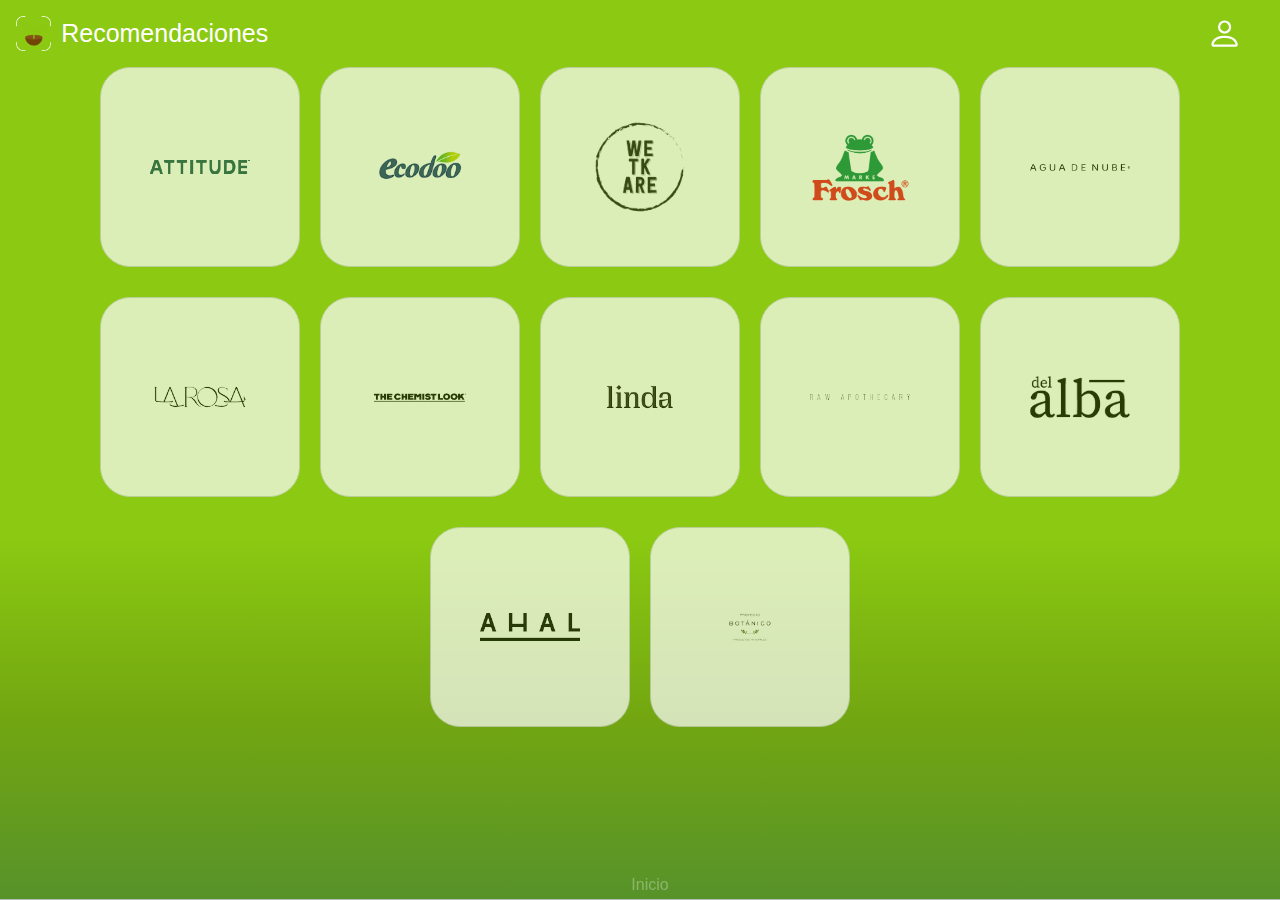
<file: code/html/recomendaciones.html>
<!DOCTYPE html>
<html lang="en">
<head>
    <meta charset="UTF-8">
    <meta name="viewport" content="width=device-width, initial-scale=1.0">
    <title>Recomendaciones</title>
    <link rel="shorcut icon" href="../img/iconEcoScan.ico">
    <link rel="stylesheet" href="../css/recomendaciones.css">
</head>
<body>
    <header class="header">
        <h1 class="h1">
            <a href="" class="a">
                <img src="../img/iconEcoScanPNG.png" alt="iconoEcoScan" class="img">
                <p class="p">Recomendaciones</p>
            </a>
        </h1>

        <button class="button">
            <svg xmlns="http://www.w3.org/2000/svg" width="16" height="16" fill="currentColor" class="svg" viewBox="0 0 16 16">
                <path d="M8 8a3 3 0 1 0 0-6 3 3 0 0 0 0 6Zm2-3a2 2 0 1 1-4 0 2 2 0 0 1 4 0Zm4 8c0 1-1 1-1 1H3s-1 0-1-1 1-4 6-4 6 3 6 4Zm-1-.004c-.001-.246-.154-.986-.832-1.664C11.516 10.68 10.289 10 8 10c-2.29 0-3.516.68-4.168 1.332-.678.678-.83 1.418-.832 1.664h10Z"/>
            </svg>  
        </button>

        <nav class="nav">
            <ul class="ul">
                <li class="li"><a href="" class="a">Iniciar Sesion</a></li>
                <li class="li"><a href="" class="a">Registrarse</a></li>
            </ul>
            
        </nav>
    </header>
    <main class="main">
        <div class="div-products act">
            <ul class="ul">
                <!--1-->
                <li class="product">
                    <a href="https://attitudeliving.com/" target="_blank" class="product-b">
                        <img src="../img/marcas/attitude.png" alt="" class="img">
                    </a>
                </li>
                <li class="product">
                    <a href="https://www.ekibio.com/our-brands/ecodoo" target="_blank" class="product-b">
                        <img src="../img/marcas/ecodoo.png" alt="" class="img">
                    </a>
                </li>
                <li class="product">
                    <a href="https://we-tkare.com/?utm_source=el%20bien%20social&utm_medium=cpc&utm_campaign=promoelbiensocialanual" target="_blank" class="product-b">
                        <img src="../img/marcas/weTk.png" alt="" class="img">
                    </a>
                </li>
                <li class="product">
                    <a href="https://frosch.es/es/" target="_blank" class="product-b">
                        <img src="../img/marcas/markeFrosch.png" alt="" class="img">
                    </a>
                </li>
                <li class="product">
                    <a href="https://aguadenube.com.mx/" target="_blank" class="product-b">
                        <img src="../img/marcas/aguaDeNube.png" alt="" class="img">
                    </a>
                </li>
                <li class="product">
                    <a href="https://www.larosabotanicos.com/" target="_blank" class="product-b">
                        <img src="../img/marcas/laRosa.png" alt="" class="img">
                    </a>
                </li>
                <li class="product">
                    <a href="https://thechemistlook.com/" target="_blank" class="product-b">
                        <img src="../img/marcas/theChemistLook.png" alt="" class="img">
                    </a>
                </li>
                <li class="product">
                    <a href="https://www.somoslinda.com/" target="_blank" class="product-b">
                        <img src="../img/marcas/linda.png" alt="" class="img">
                    </a>
                </li>
                <li class="product">
                    <a href="https://rawapothecary.mx/" target="_blank" class="product-b">
                        <img src="../img/marcas/rawApoc.png" alt="" class="img">
                    </a>
                </li>
                <li class="product">
                    <a href="https://apicoladelalba.cl/" target="_blank" class="product-b">
                        <img src="../img/marcas/delAlba.png" alt="" class="img">
                    </a>
                </li>
                <li class="product">
                    <a href="https://www.ahal.mx/" target="_blank" class="product-b">
                        <img src="../img/marcas/ahal.png" alt="" class="img">
                    </a>
                </li>
                <li class="product">
                    <a href="https://proyectobotanico.com/" target="_blank" class="product-b">
                        <img src="../img/marcas/proyectoBotanico.png" alt="" class="img">
                    </a>
                </li>
            </ul>
        </div>
    </main>

    <footer class="footer">
        <a class="a" href="index.html">Inicio</a>
    </footer>
    <script defer src="../js/recomendaciones.js"></script>
</body>
</html>
</file>
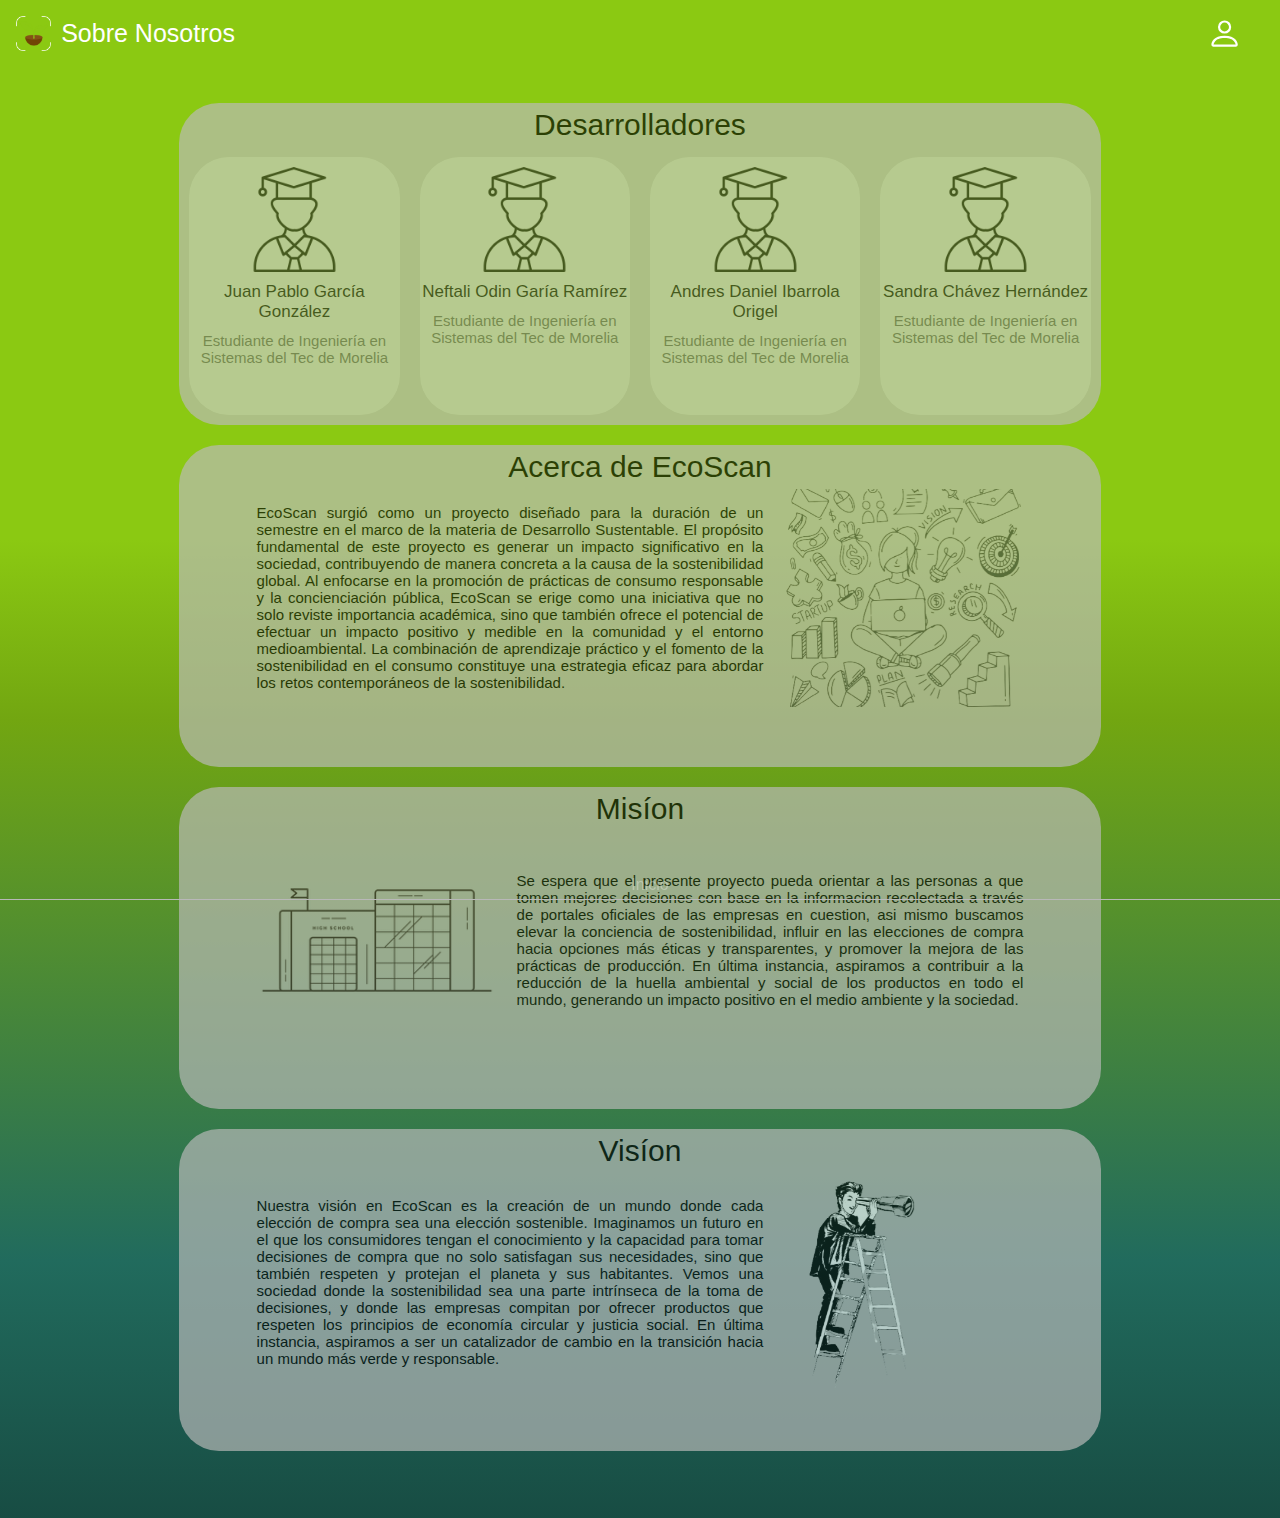
<file: code/html/sobreNosotros.html>
<!DOCTYPE html>
<html lang="en">
<head>
    <meta charset="UTF-8">
    <meta name="viewport" content="width=device-width, initial-scale=1.0">
    <title>SobreNosotros</title>
    <link rel="shorcut icon" href="../img/iconEcoScan.ico">
    <link rel="stylesheet" href="../css/sobreNosotros.css">
</head>
<body>
    <header class="header">
        <h1 class="h1">
            <a href="" class="a">
                <img src="../img/iconEcoScanPNG.png" alt="iconoEcoScan" class="img">
                <p class="p">Sobre Nosotros</p>
            </a>
        </h1>

        <button class="button">
            <svg xmlns="http://www.w3.org/2000/svg" width="16" height="16" fill="currentColor" class="svg" viewBox="0 0 16 16">
                <path d="M8 8a3 3 0 1 0 0-6 3 3 0 0 0 0 6Zm2-3a2 2 0 1 1-4 0 2 2 0 0 1 4 0Zm4 8c0 1-1 1-1 1H3s-1 0-1-1 1-4 6-4 6 3 6 4Zm-1-.004c-.001-.246-.154-.986-.832-1.664C11.516 10.68 10.289 10 8 10c-2.29 0-3.516.68-4.168 1.332-.678.678-.83 1.418-.832 1.664h10Z"/>
            </svg>  
        </button>

        <nav class="nav">
            <ul class="ul">
                <li class="li"><a href="" class="a">Iniciar Sesion</a></li>
                <li class="li"><a href="" class="a">Registrarse</a></li>
            </ul>
            
        </nav>
    </header>
    <main class="main">
        <div class="div-developers">
            <h4 class="h4">Desarrolladores</h4>
            <ul class="ul-developers">
                <li class="perfil-developer">
                    <img src="../img/SobreNosotros/estudiante.png" alt="" class="img-developer">
                    Juan Pablo García González
                    <p class="estudiante">Estudiante de Ingeniería en Sistemas del Tec de Morelia</p>
                </li>
                <li class="perfil-developer">
                    <img src="../img/SobreNosotros/estudiante.png" alt="" class="img-developer">
                    Neftali Odin Garía Ramírez
                    <p class="estudiante">Estudiante de Ingeniería en Sistemas del Tec de Morelia</p>
                </li>
                <li class="perfil-developer">
                    <img src="../img/SobreNosotros/estudiante.png" alt="" class="img-developer">
                    Andres Daniel Ibarrola Origel
                    <p class="estudiante">Estudiante de Ingeniería en Sistemas del Tec de Morelia</p>
                </li>
                <li class="perfil-developer">
                    <img src="../img/SobreNosotros/estudiante.png" alt="" class="img-developer">
                    Sandra Chávez Hernández
                    <p class="estudiante">Estudiante de Ingeniería en Sistemas del Tec de Morelia</p>
                </li>
            </ul>
        </div>
        <div class="div-acercaDe">
            <h4 class="h4">Acerca de EcoScan</h4>
            <div class="acercaDe-contenido">
                <p class="acercaDe-p">EcoScan surgió como un proyecto diseñado para la duración de un semestre en el marco de la materia de Desarrollo Sustentable. El propósito fundamental de este proyecto es generar un impacto significativo en la sociedad, contribuyendo de manera concreta a la causa de la sostenibilidad global. Al enfocarse en la promoción de prácticas de consumo responsable y la concienciación pública, EcoScan se erige como una iniciativa que no solo reviste importancia académica, sino que también ofrece el potencial de efectuar un impacto positivo y medible en la comunidad y el entorno medioambiental. La combinación de aprendizaje práctico y el fomento de la sostenibilidad en el consumo constituye una estrategia eficaz para abordar los retos contemporáneos de la sostenibilidad.</p>
                <img src="../img/SobreNosotros/proyecto.png" alt="" class="acercaDe-img">
            </div>


        </div>
        <div class="div-mision">
            <h4 class="h4">Misíon</h4>
            <div class="mision-contenido">
                <img src="..//img/SobreNosotros/escuela.png" alt="" class="mision-img">
                <p class="mision-p">Se espera que el presente proyecto pueda orientar a las personas a que tomen mejores decisiones con base en la informacion recolectada a través de portales oficiales de las empresas en cuestion, asi mismo buscamos elevar la conciencia de sostenibilidad, influir en las elecciones de compra hacia opciones más éticas y transparentes, y promover la mejora de las prácticas de producción. En última instancia, aspiramos a contribuir a la reducción de la huella ambiental y social de los productos en todo el mundo, generando un impacto positivo en el medio ambiente y la sociedad.</p>
            </div>


        </div>
        <div class="div-vision">
            <h4 class="h4">Visíon</h4>
            <div class="vision-contenido">
                <p class="vision-p">Nuestra visión en EcoScan es la creación de un mundo donde cada elección de compra sea una elección sostenible. Imaginamos un futuro en el que los consumidores tengan el conocimiento y la capacidad para tomar decisiones de compra que no solo satisfagan sus necesidades, sino que también respeten y protejan el planeta y sus habitantes. Vemos una sociedad donde la sostenibilidad sea una parte intrínseca de la toma de decisiones, y donde las empresas compitan por ofrecer productos que respeten los principios de economía circular y justicia social. En última instancia, aspiramos a ser un catalizador de cambio en la transición hacia un mundo más verde y responsable.</p>
                <img src="../img/SobreNosotros/vision.png" alt="" class="vision-img">
            </div>


        </div>
    </main>
    <footer class="footer">
        <a class="a" href="index.html">Inicio</a>
    </footer>
    <script defer src="../js/paginaPrincipal.js"></script>

</body>
</html>
</file>
<file: code/css/recomendaciones.css>
@charset "UTF-8";
/* 
Reset CSS 
Youtube 👉 https://www.youtube.com/watch?v=Foieq2jTajE 
Github  👉 https://github.com/eduardofierropro/Reset-CSS
*/

:root {
--negro: #393939;
--tipo-principal: Helvetica, Arial, sans-serif;
--tipo-secundaria: Verdana;
}

@media (prefers-color-scheme: dark) {
:root {
--negro: #ececec;
}
}
@media (prefers-reduced-motion: reduce) {
* {
-webkit-animation: none !important;
animation: none !important;
-webkit-transition: none !important;
transition: none !important;
}
}
* {
margin: 0;
padding: 0;
border: 0;
-webkit-box-sizing: border-box;
box-sizing: border-box;
vertical-align: baseline;
}
img, picture, video, iframe, figure {
max-width: 100%;
width: 100%;
display: block;
-o-object-fit: cover;
object-fit: cover;
-o-object-position: center center;
object-position: center center;
}
a {
display: block;
text-decoration: none;
color: inherit;
font-size: inherit;
}

p a {
display: inline;
}

li {
list-style-type: none;
}

html {
scroll-behavior: smooth;
}

h1, h2, h3, h4, h5, h6, p, span, a, strong, blockquote, i, b, u, em {
font-size: 1em;
font-weight: inherit;
font-style: inherit;
text-decoration: none;
color: inherit;
}

blockquote:before, blockquote:after, q:before, q:after {
content: "";
content: none;
}

::-moz-selection {
background-color: var(--negro);
color: var(--blanco);
}
::selection {
background-color: var(--negro);
color: var(--blanco);
}

form, input, textarea, select, button, label {
font-family: inherit;
font-size: inherit;
-webkit-hyphens: auto;
-ms-hyphens: auto;
hyphens: auto;background-color: transparent;display: block;
-webkit-appearance: none;
-moz-appearance: none;
appearance: none;
}

table, tr, td {border-collapse: collapse;border-spacing: 0;
}

svg {
width: 100%;
display: block;
fill: currentColor;
}
body {
min-height: 100vh;
font-size: 100%;
font-family: var(--tipo-principal);
font-smooth: always;
-webkit-font-smoothing: antialiased;
-moz-osx-font-smoothing: grayscale;

}
/*  Colores
verde pricipal: #72a611
verde azulado: #216b5d
verde planta: #8bc912
tierra clara: #845217
tierra obscura: #714204
Casi negro: #1a1d25
blanco: #ffffff  */

/*Codigo*/
html{
    font-family: sans-serif;
    color: white;
    width: 100%;
    height: 100vh;
    background-image: linear-gradient(
        to top ,
        #1a1d25 0%,
        #174b42 15%,
        #216b5d 30%,
        #72a611 60%,
        #8bc912 70%
    );
    background-size: 200% 200%;
    background-repeat: no-repeat;
    background-attachment: fixed;
    animation: movimiento 14s linear infinite alternate;

}
@keyframes movimiento {
    from{
        background-position: 0 0;
    }
    to{
        background-position: 100% 100%;
    }
}
.product-b,
.button:hover{
    cursor: pointer;
}
.header{
    width: 100%;
    background-color: transparent;
    padding:  1em;


    display: flex;
    flex-flow: row wrap;
    justify-content: space-between;
    align-items: center;
    color: white;

}
.header .a{
    display: flex;
    justify-content: space-between;
    align-items: center;
}
.header .a .p{
    margin-left: 10px;
    font-size: 25px;
}
.header .a .img{
    width: 2.2em;
    height: 2.2em;
}
.header .h2{
    display: flex;
    align-items: center;
    font-family: sans-serif;
    color: #393939;
    opacity: 40%;
    transition: all ease 0.5s;
}
.header .h2:hover{
    display: flex;
    align-items: center;
    font-family: sans-serif;
    color: white;
    opacity: 100%;
    font-size: 20px;
}


.header .button{
    display: block;
}
.header .svg{
    width: 2.2em;
    height: 2.2em;
    margin-right: 22px;
    fill: white;
}

.header .nav{
    width: 100%;
    height: 0;
    pointer-events: none;
    overflow: hidden;
    transition: all .3s ease;

    display: flex;
    flex-flow:nowrap;
    justify-content: end;
    align-items: center;
}
.header .nav.activo{
    margin-top: 5px;
    height: 3vh;
    pointer-events: auto;
}
.header .ul{
    display: flex;

}
.header .li{
    padding-left: 1em;
}

.div-products.act{
    display: block;
    overflow: hidden;
    transition: none;
}

.div-products .ul{
    display: flex;
    flex-wrap: wrap;
    overflow-y: auto; /* Agrega una barra de desplazamiento vertical */
    justify-content: center;
    align-items: center;
}

.div-products .ul .product{
    height: 200px;
    width: 200px;
    display: flex;
    flex-flow: column wrap;
    justify-content: center;
    align-items: center;
    margin: 0 10px 30px 10px;

    background-color: white;
    opacity: 70%;

    font-size: 10px;

    border-radius: 30px;
    border-style: solid;
    border-width: 1px;
    border-color: #d1d1d1;
    transition: box-shadow 0.5s;  
}


    

.div-products .ul .product:hover{

    border-radius: 30px;
    border-style: solid;
    border-width: 2px;
    opacity: 100%;
    box-shadow: 0 0 10px rgba(53, 53, 53, 0.5)

}
.div-products .ul .product:hover .img{


    width: 150px;
    margin: 30px; 
}


.filtro{
    display: none;
    visibility: hidden;
    position: absolute;

    .img{
        display: none;
    }
}

.product-b{
    width: 100%;
    height: 100%;
    display: flex;
    flex-flow: column nowrap;
    justify-content: center;
    align-items: center;
}

.product-b .img{
    width: 100px;

    margin: 40px;
    transition: all ease-out 0.5s;
}




.footer{
    background-color: transparent;
    width: 100%;
    position: fixed;
    bottom: 0;
    padding: 5px;
    border-bottom: 1px solid #b8b8b8;
    display:flex;  
    align-items: center;
    justify-content: center;
    
}
.footer .a{
    margin-left: 20px;
    text-decoration: none;
    color: white;
    opacity: 30%;
    transition: all 0.5s;


}
.footer .a:hover{
    font-size: 25px;
    color: white;
    opacity: 100%;

}
</file>
<file: code/css/sobreNosotros.css>
@charset "UTF-8";
/* 
Reset CSS 
Youtube 👉 https://www.youtube.com/watch?v=Foieq2jTajE 
Github  👉 https://github.com/eduardofierropro/Reset-CSS
*/

:root {
--negro: #393939;
--tipo-principal: Helvetica, Arial, sans-serif;
--tipo-secundaria: Verdana;
}

@media (prefers-color-scheme: dark) {
:root {
--negro: #ececec;
}
}
@media (prefers-reduced-motion: reduce) {
* {
-webkit-animation: none !important;
animation: none !important;
-webkit-transition: none !important;
transition: none !important;
}
}
* {
margin: 0;
padding: 0;
border: 0;
-webkit-box-sizing: border-box;
box-sizing: border-box;
vertical-align: baseline;
}
img, picture, video, iframe, figure {
max-width: 100%;
width: 100%;
display: block;
-o-object-fit: cover;
object-fit: cover;
-o-object-position: center center;
object-position: center center;
}
a {
display: block;
text-decoration: none;
color: inherit;
font-size: inherit;
}

p a {
display: inline;
}

li {
list-style-type: none;
}

html {
scroll-behavior: smooth;
}

h1, h2, h3, h4, h5, h6, p, span, a, strong, blockquote, i, b, u, em {
font-size: 1em;
font-weight: inherit;
font-style: inherit;
text-decoration: none;
color: inherit;
}

blockquote:before, blockquote:after, q:before, q:after {
content: "";
content: none;
}

::-moz-selection {
background-color: var(--negro);
color: var(--blanco);
}
::selection {
background-color: var(--negro);
color: var(--blanco);
}

form, input, textarea, select, button, label {
font-family: inherit;
font-size: inherit;
-webkit-hyphens: auto;
-ms-hyphens: auto;
hyphens: auto;background-color: transparent;display: block;
-webkit-appearance: none;
-moz-appearance: none;
appearance: none;
}

table, tr, td {border-collapse: collapse;border-spacing: 0;
}

svg {
width: 100%;
display: block;
fill: currentColor;
}
body {
min-height: 100vh;
font-size: 100%;
font-family: var(--tipo-principal);
font-smooth: always;
-webkit-font-smoothing: antialiased;
-moz-osx-font-smoothing: grayscale;

}
/*  Colores
verde pricipal: #72a611
verde azulado: #216b5d
verde planta: #8bc912
tierra clara: #845217
tierra obscura: #714204
Casi negro: #1a1d25
blanco: #ffffff  */

/*Codigo*/
html{
    background-image: linear-gradient(
        to top ,
        #1a1d25 0%,
        #174b42 15%,
        #216b5d 30%,
        #72a611 60%,
        #8bc912 70%
    );
    background-size: 200% 200%;
    animation: movimiento 14s linear infinite alternate-reverse;
    background-repeat: no-repeat;
    background-attachment: fixed;
    justify-content: center;
    text-align: center;

}
@keyframes movimiento {
    from{
        backgroud-position: 0 0;
    }
    to{
        background-position: 100% 100%;
    }
}
.button:hover{
    cursor: pointer;
}
.header{
    width: 100%;
    background-color: transparent;
    padding:  1em;


    display: flex;
    flex-flow: row wrap;
    justify-content: space-between;
    align-items: center;
    color: white;

}
.header .a{
    display: flex;
    justify-content: space-between;
    align-items: center;
}
.header .a .p{
    margin-left: 10px;
    font-size: 25px;
}
.header .a .img{
    width: 2.2em;
    height: 2.2em;
}

.header .button{
    display: block;
}
.header .svg{
    width: 2.2em;
    height: 2.2em;
    margin-right: 22px;
    fill: white;
}

.header .nav{
    width: 100%;
    height: 0;
    pointer-events: none;
    overflow: hidden;
    transition: all .3s ease;

    display: flex;
    flex-flow:nowrap;
    justify-content: end;
    align-items: center;
}
.header .nav.activo{
    margin-top: 5px;
    height: 3vh;
    pointer-events: auto;
}
.header .ul{
    display: flex;

}
.header .li{
    padding-left: 1em;
}

.main{
    width: 80%;
    height: 1400px;
    display: flex;
    flex-flow: column nowrap;
    justify-content: baseline;
    align-items: center;
    margin: 2% 10%;
    background-color: transparent;
    opacity: 0.75;
    border-radius: 15px;
    overflow-y: scroll;

    overflow: hidden;
    

}
.div-developers,
.div-acercaDe,
.div-mision,
.div-vision{
    width: 90%;
    height: 23%;
    margin: 10px 0;
    background-color: rgb(188, 187, 187);
    opacity: 0.90;
    border-radius: 40px;
    
    display: flex;
    flex-flow: column nowrap;
    justify-content: baseline;
}

.h4{
    margin: 5px;
    font-size: 30px;
}
.ul-developers{
    width: 100%;
    height: 85%;
    display: flex;
    flex-flow: nowrap;
    align-items: center;
    justify-content: center;
    margin: 10px 0;
    overflow: hidden;

    
}
.perfil-developer{
    display: flex;
    flex-flow: column nowrap;

    justify-content: baseline;
    align-items: center;
    width: 30%;
    height: 100%;
    margin: 10px;
    background-color: rgb(209, 209, 209);
    opacity: 0.80;
    border-radius: 40px;
    color: black;
    font-size: 17px;
}
.img-developer{
    width: 50%;
    margin: 10px 0;
}
.estudiante{
    margin: 10px;
    font-size: 15px;
    color:rgb(92, 92, 92);
}
.acercaDe-contenido,
.mision-contenido,
.vision-contenido{
    width: 100%;
    height: 100%;
    display: flex;
    flex-flow: row nowrap;
    justify-content: center;
    align-items: center;
    overflow: hidden;
    margin-bottom: 60px;
}

.acercaDe-p,
.mision-p,
.vision-p{
    width: 55%;
    text-align: justify;
    font-size: 15px;
    margin: 10px;
}

.acercaDe-img,
.mision-img,
.vision-img{
    display: block;
    width: 250px;
    height: 250px;
    margin: 5px;
}




.footer{
    background-color: transparent;
    width: 100%;
    position: fixed;
    bottom: 0;
    padding: 5px;
    border-bottom: 1px solid #b8b8b8;
    display:flex;  
    align-items: center;
    justify-content: center;
    
}
.footer .a{
    margin-left: 20px;
    text-decoration: none;
    color: white;
    opacity: 30%;
    transition: all 0.5s;


}
.footer .a:hover{
    font-size: 25px;
    color: white;
    opacity: 100%;

}
</file>
